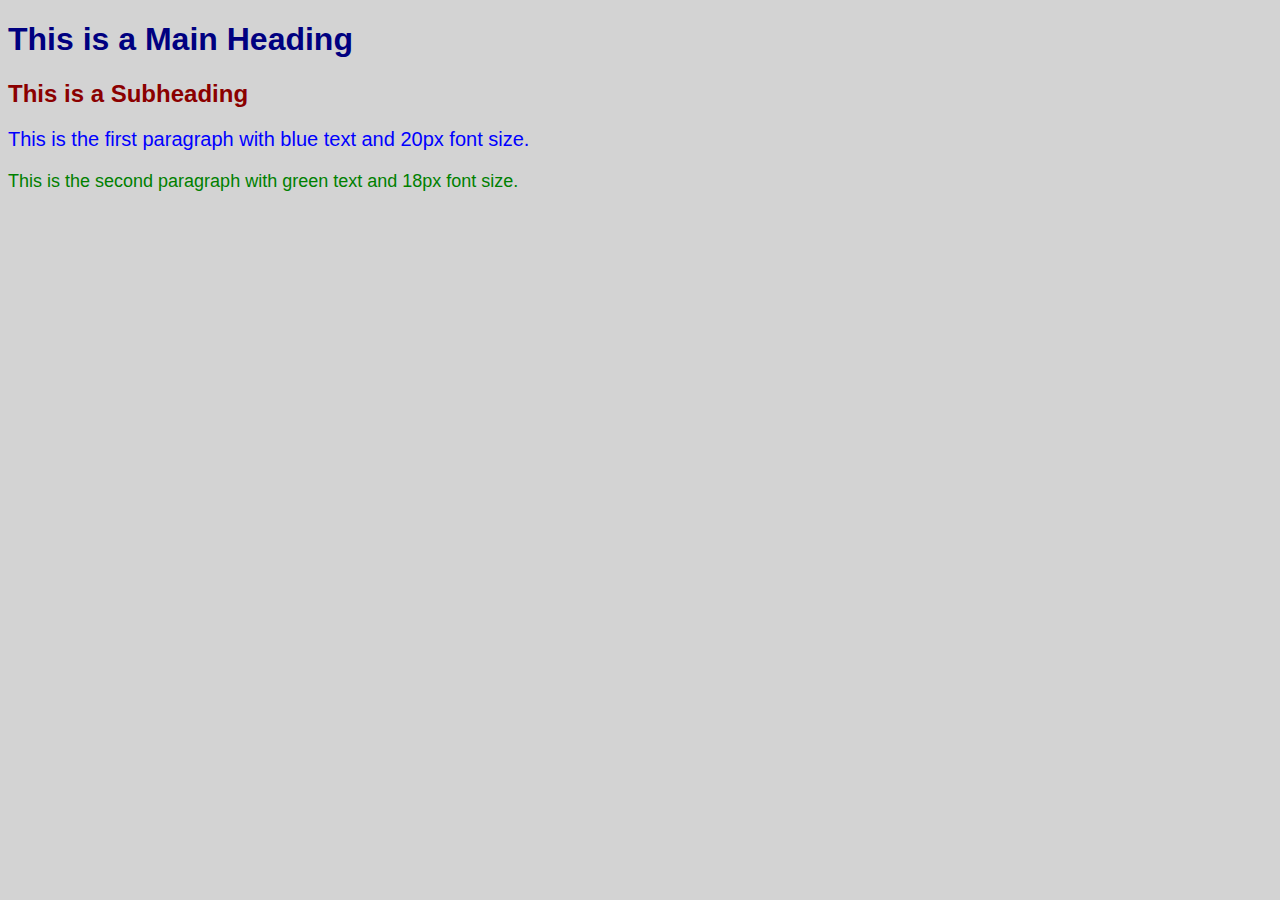
<file: CSS Essentials  Styling the WEB/Basic Styling with CSS.html>
<!DOCTYPE html>
<html lang="en">
<head>
    <meta charset="UTF-8">
    <title>Styled Web Page</title>
    <style>
        body {
            background-color: #d3d3d3; /* light gray */
            font-family: Arial, sans-serif;
        }

        h1 {
            color: navy;
        }

        h2 {
            color: darkred;
        }

        .para1 {
            color: blue;
            font-size: 20px;
        }

        .para2 {
            color: green;
            font-size: 18px;
        }
    </style>
</head>
<body>

    <h1>This is a Main Heading</h1>
    <h2>This is a Subheading</h2>

    <p class="para1">This is the first paragraph with blue text and 20px font size.</p>
    <p class="para2">This is the second paragraph with green text and 18px font size.</p>

</body>
</html>
</file>
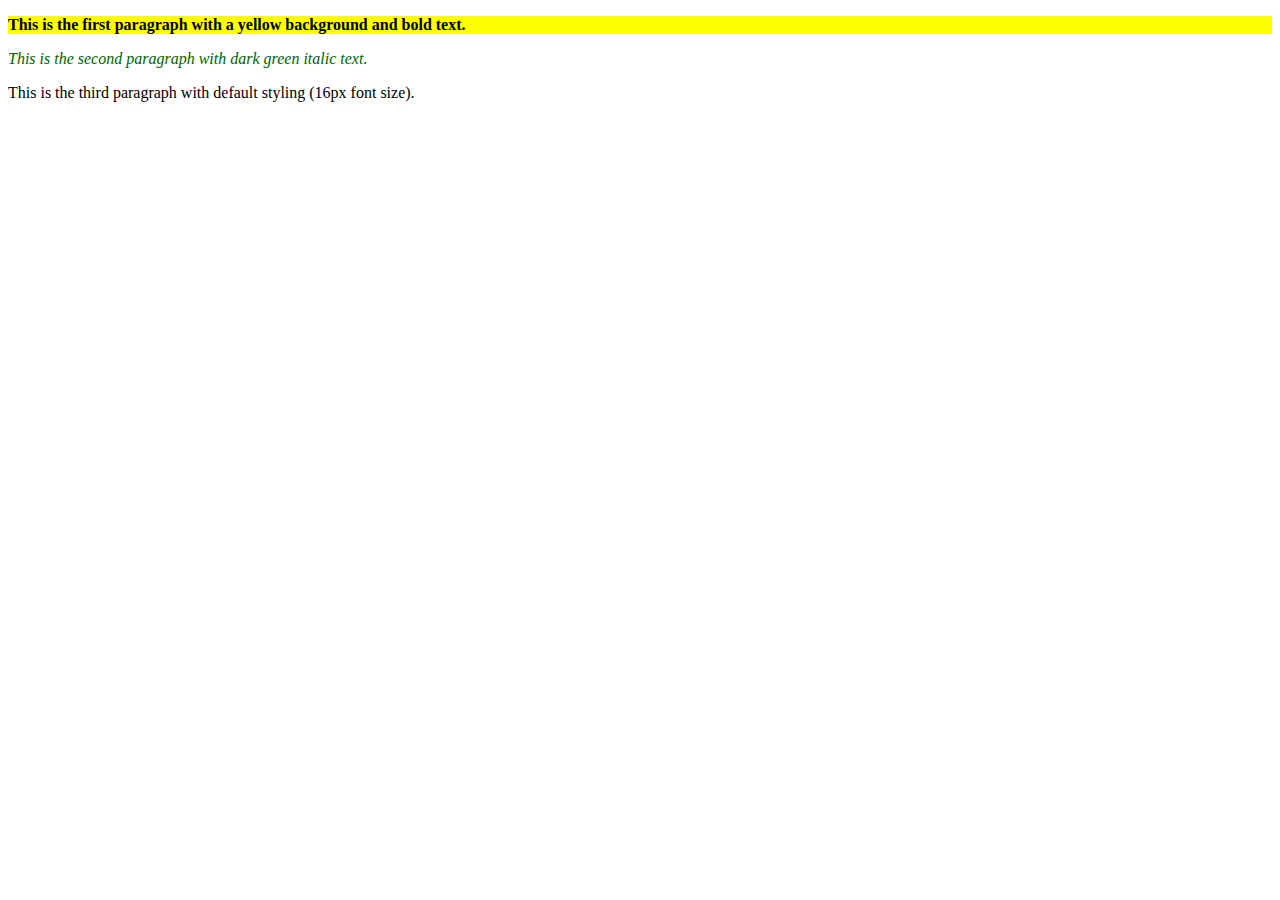
<file: CSS Essentials  Styling the WEB/Styling Text with Class Selectors.html>
<!DOCTYPE html>
<html lang="en">
<head>
    <meta charset="UTF-8">
    <title>L0 - Styling Text with Class Selectors</title>
    <style>
        /* Default style for all paragraphs */
        p {
            font-size: 16px;
        }

        /* Class for highlighted paragraph */
        .highlight {
            background-color: yellow;
            font-weight: bold;
        }

        /* Class for note paragraph */
        .note {
            color: darkgreen;
            font-style: italic;
        }
    </style>
</head>
<body>

    <p class="highlight">This is the first paragraph with a yellow background and bold text.</p>
    <p class="note">This is the second paragraph with dark green italic text.</p>
    <p>This is the third paragraph with default styling (16px font size).</p>

</body>
</html>
</file>
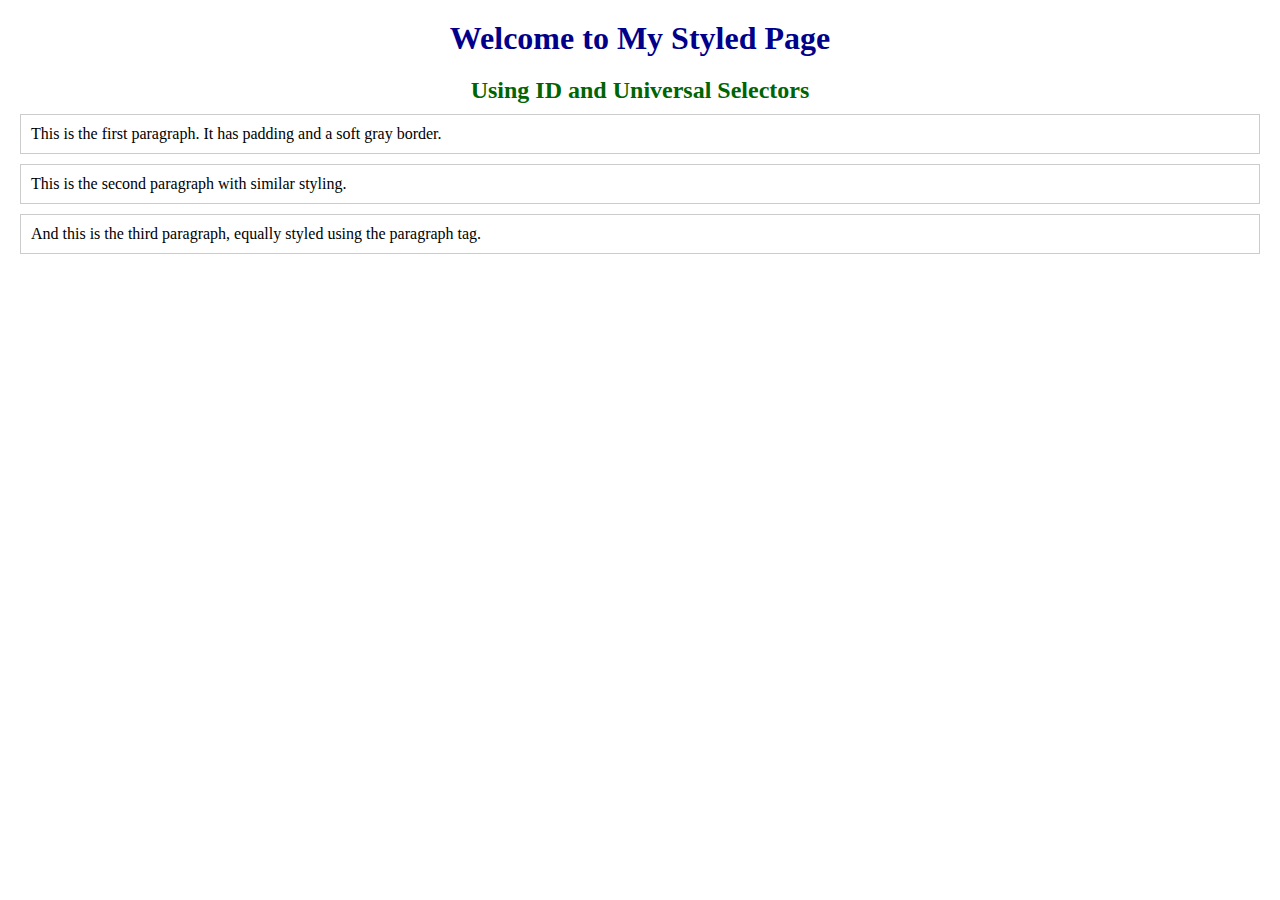
<file: CSS Essentials  Styling the WEB/Styling with ID Selectors and Universal Selector.html>
<!DOCTYPE html>
<html lang="en">
<head>
    <meta charset="UTF-8">
    <title>L1 - Styling with ID and Universal Selectors</title>
    <style>
        /* Universal selector to remove default margin and padding */
        * {
            margin: 0;
            padding: 0;
            box-sizing: border-box;
        }

        /* ID selector for h1 */
        #main-title {
            font-size: 32px;
            color: darkblue;
            text-align: center;
            margin: 20px 0;
        }

        /* ID selector for h2 */
        #subtitle {
            font-size: 24px;
            color: darkgreen;
            margin: 10px 0;
            text-align: center;
        }

        /* Styling for all paragraphs */
        p {
            padding: 10px;
            border: 1px solid #ccc; /* soft border color */
            margin: 10px 20px;
            font-size: 16px;
        }
    </style>
</head>
<body>

    <h1 id="main-title">Welcome to My Styled Page</h1>
    <h2 id="subtitle">Using ID and Universal Selectors</h2>

    <p>This is the first paragraph. It has padding and a soft gray border.</p>
    <p>This is the second paragraph with similar styling.</p>
    <p>And this is the third paragraph, equally styled using the paragraph tag.</p>

</body>
</html>
</file>
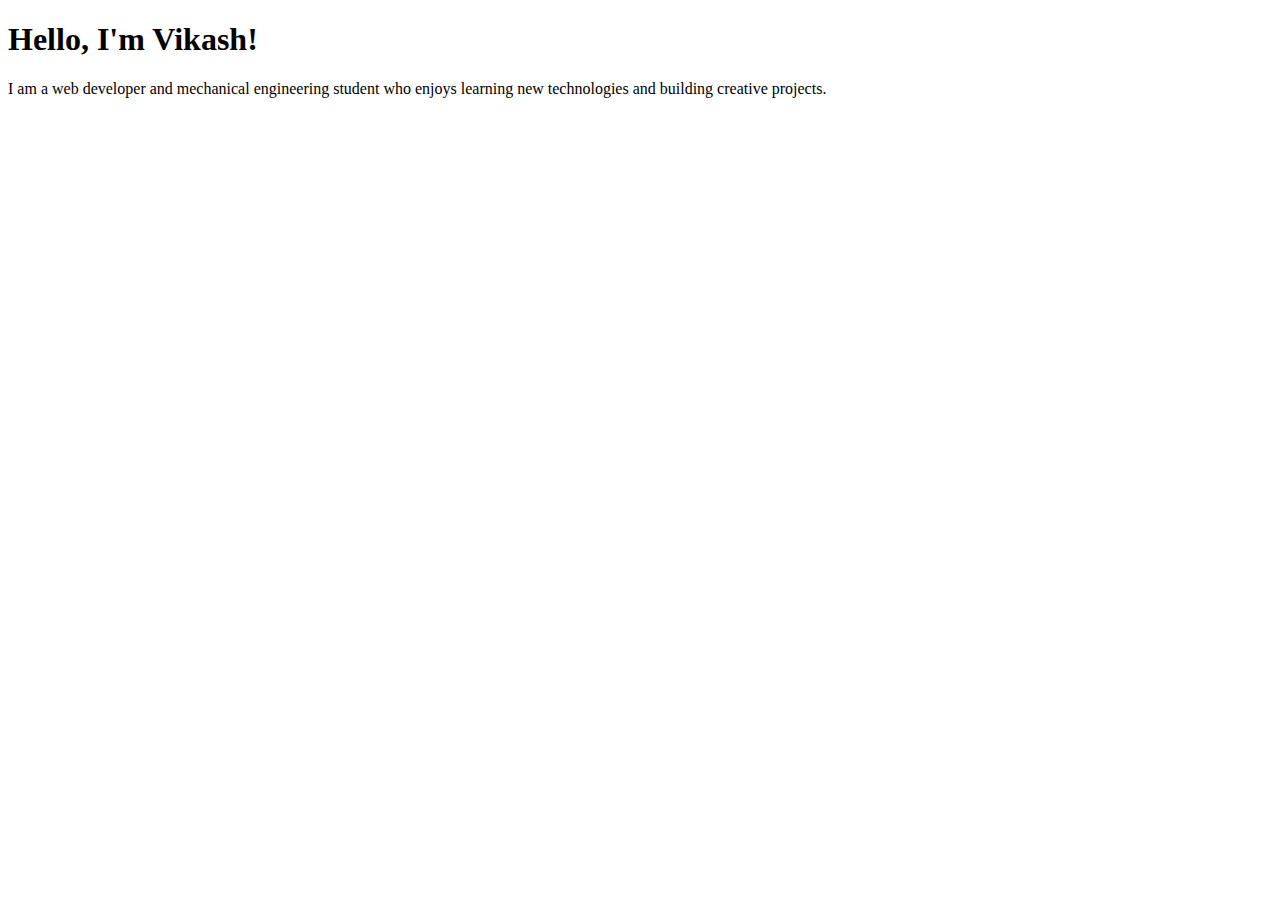
<file: Foundations of WEB Development/BasicStructureofaWebPage.html>
<!DOCTYPE html>
<html lang="en">
<head>
    <meta charset="UTF-8">
    <title>My Introduction Page</title>
</head>
<body>
    <h1>Hello, I'm Vikash!</h1>
    <p>I am a web developer and mechanical engineering student who enjoys learning new technologies and building creative projects.</p>
</body>
</html>
</file>
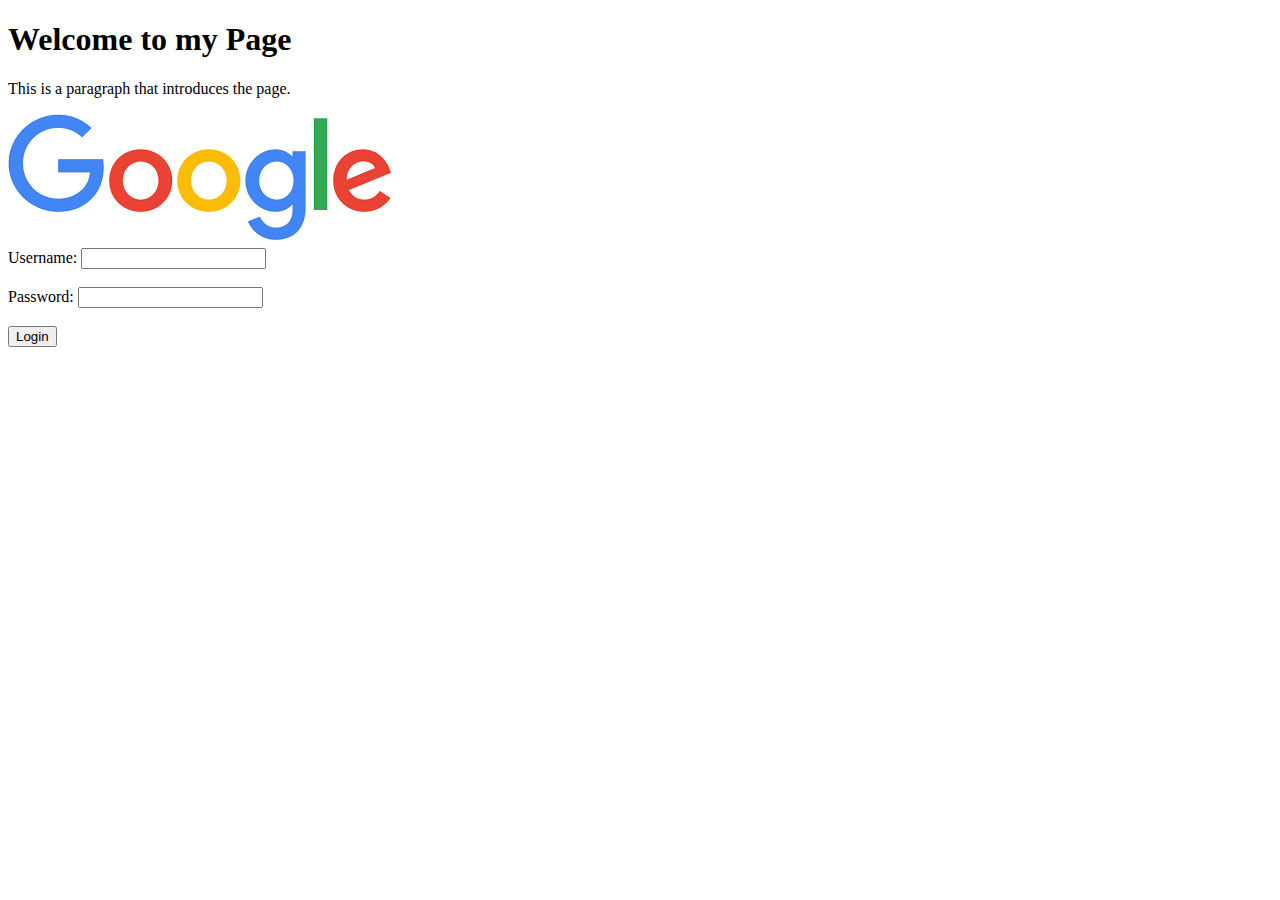
<file: Foundations of WEB Development/Debug.html>
<!DOCTYPE html>
<html lang="en">
<head>
    <meta charset="UTF-8">
    <title>My Debug Page</title>
</head>
<body>
    <h1>Welcome to my Page</h1>

    <p>This is a paragraph that introduces the page.</p>

    <img src="[data-uri]" alt="Sample Image">
    

    <form action="">
        <label for="username">Username:</label>
        <input type="text" name="username" id="username">
        <br>
        <br>
        <label for="password">Password:</label>
        <input type="password" name="password" id="password">
        <br>
        <br>
        <button type="submit">Login</button>
    </form>
</body>
</html>
</file>
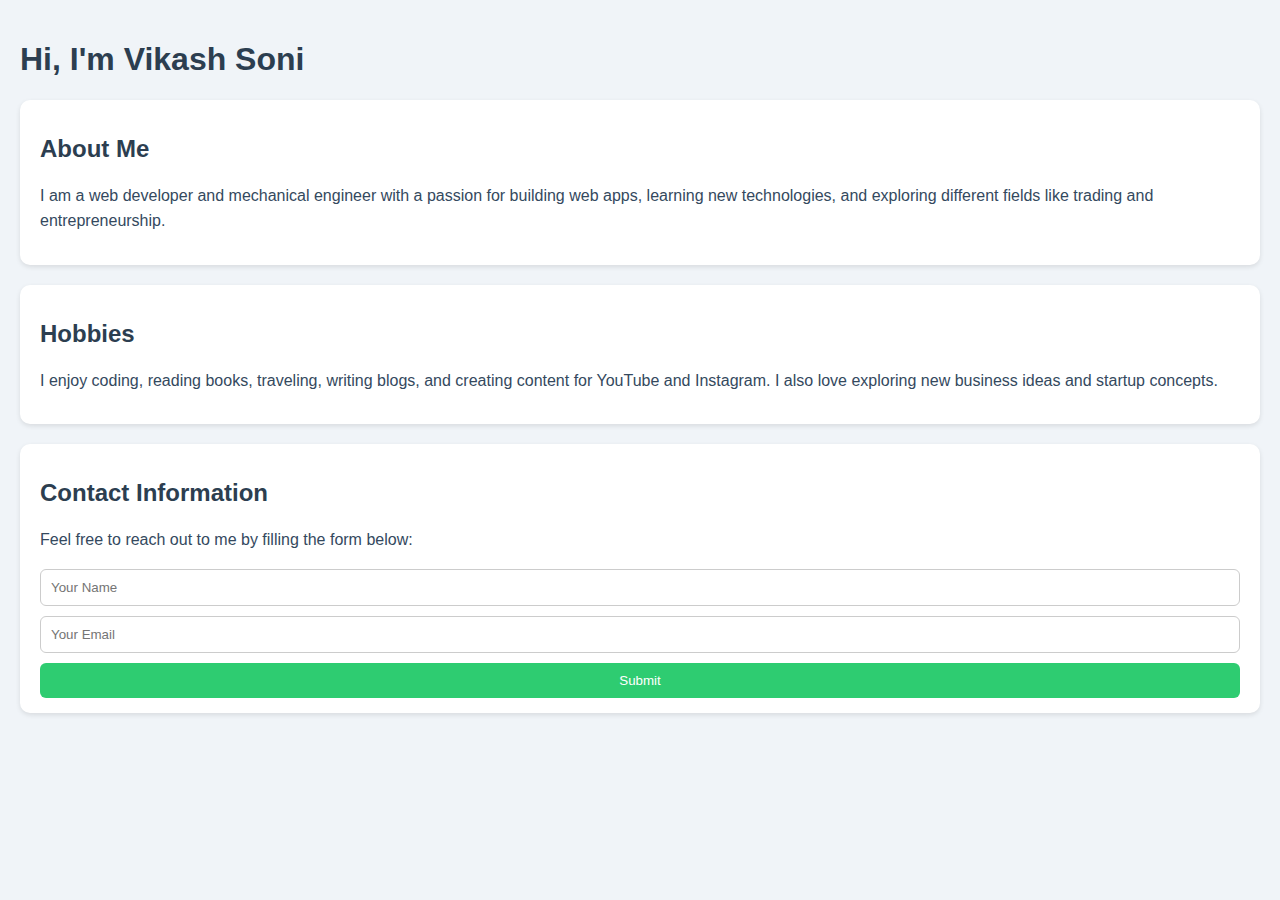
<file: Foundations of WEB Development/Structuring a Personal Bio Web Page.html>
<!DOCTYPE html>
<html>
<head>
  <meta charset="UTF-8">
  <title>Vikash Soni - Personal Bio</title>
  <style>
    body {
      font-family: Arial, sans-serif;
      background-color: #f0f4f8;
      margin: 0;
      padding: 20px;
    }

    h1, h2 {
      color: #2c3e50;
    }

    p {
      color: #34495e;
      line-height: 1.6;
    }

    .section {
      background-color: #ffffff;
      border-radius: 10px;
      padding: 15px 20px;
      margin: 20px 0;
      box-shadow: 0 2px 5px rgba(0,0,0,0.1);
    }

    form {
      display: flex;
      flex-direction: column;
      gap: 10px;
    }

    input[type="text"],
    input[type="email"] {
      padding: 10px;
      border: 1px solid #ccc;
      border-radius: 6px;
    }

    input[type="submit"] {
      background-color: #2ecc71;
      color: white;
      border: none;
      padding: 10px;
      border-radius: 6px;
      cursor: pointer;
      transition: background 0.3s;
    }

    input[type="submit"]:hover {
      background-color: #27ae60;
    }
  </style>
</head>
<body>

  <h1>Hi, I'm Vikash Soni</h1>

  <div class="section">
    <h2>About Me</h2>
    <p>I am a web developer and mechanical engineer with a passion for building web apps, learning new technologies, and exploring different fields like trading and entrepreneurship.</p>
  </div>

  <div class="section">
    <h2>Hobbies</h2>
    <p>I enjoy coding, reading books, traveling, writing blogs, and creating content for YouTube and Instagram. I also love exploring new business ideas and startup concepts.</p>
  </div>

  <div class="section">
    <h2>Contact Information</h2>
    <p>Feel free to reach out to me by filling the form below:</p>
    <form>
      <input type="text" name="name" placeholder="Your Name" required>
      <input type="email" name="email" placeholder="Your Email" required>
      <input type="submit" value="Submit">
    </form>
  </div>

</body>
</html>
</file>
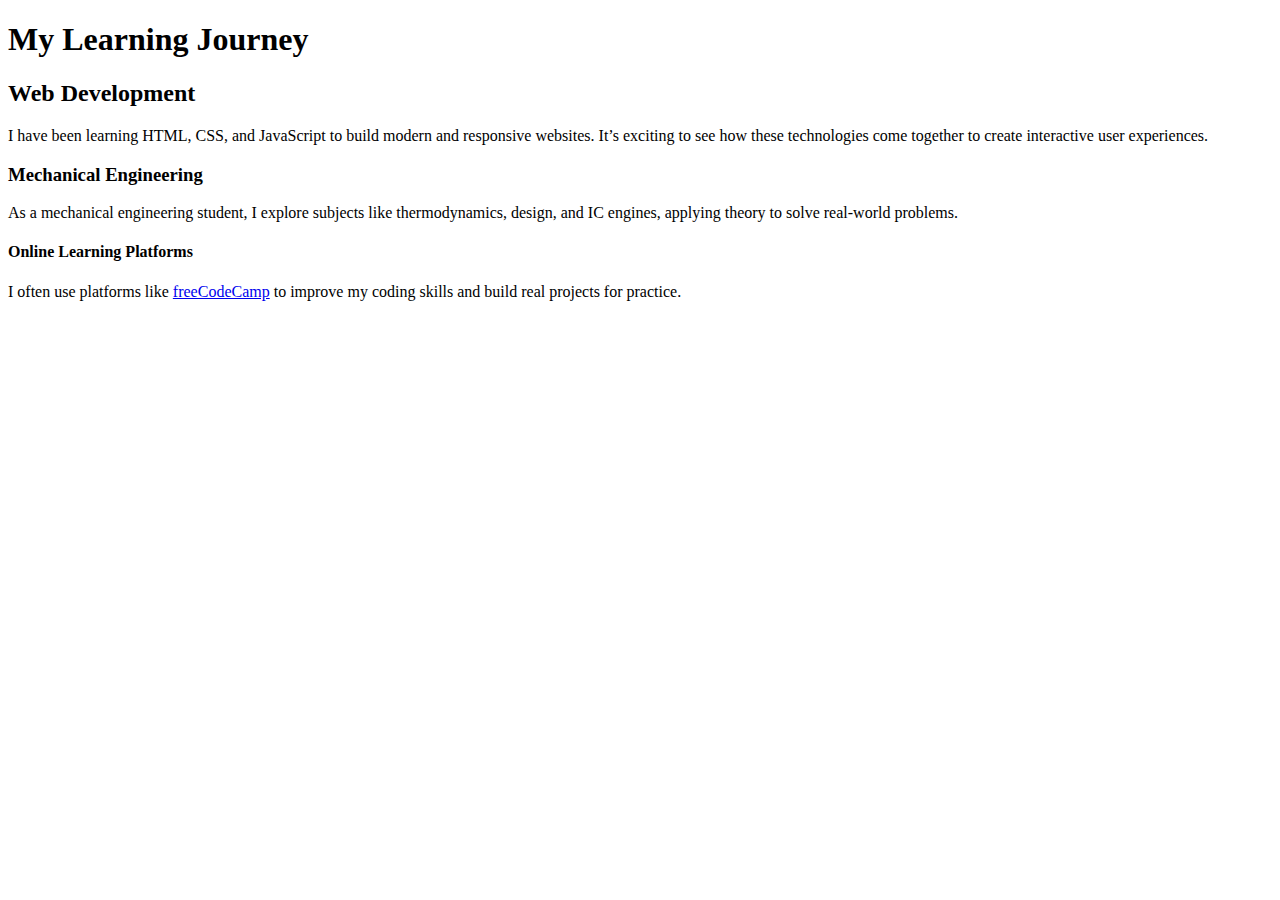
<file: Foundations of WEB Development/Using Headings, Paragraphs, and Links in HTML.html>
<!DOCTYPE html>
<html>
<head>
  <meta charset="UTF-8">
  <title>My Learning Journey</title>
</head>
<body>

  <h1>My Learning Journey</h1>

  <h2>Web Development</h2>
  <p>I have been learning HTML, CSS, and JavaScript to build modern and responsive websites. It’s exciting to see how these technologies come together to create interactive user experiences.</p>

  <h3>Mechanical Engineering</h3>
  <p>As a mechanical engineering student, I explore subjects like thermodynamics, design, and IC engines, applying theory to solve real-world problems.</p>

  <h4>Online Learning Platforms</h4>
  <p>I often use platforms like 
    <a href="https://www.freecodecamp.org" target="_blank">freeCodeCamp</a> 
    to improve my coding skills and build real projects for practice.</p>

</body>
</html>
</file>
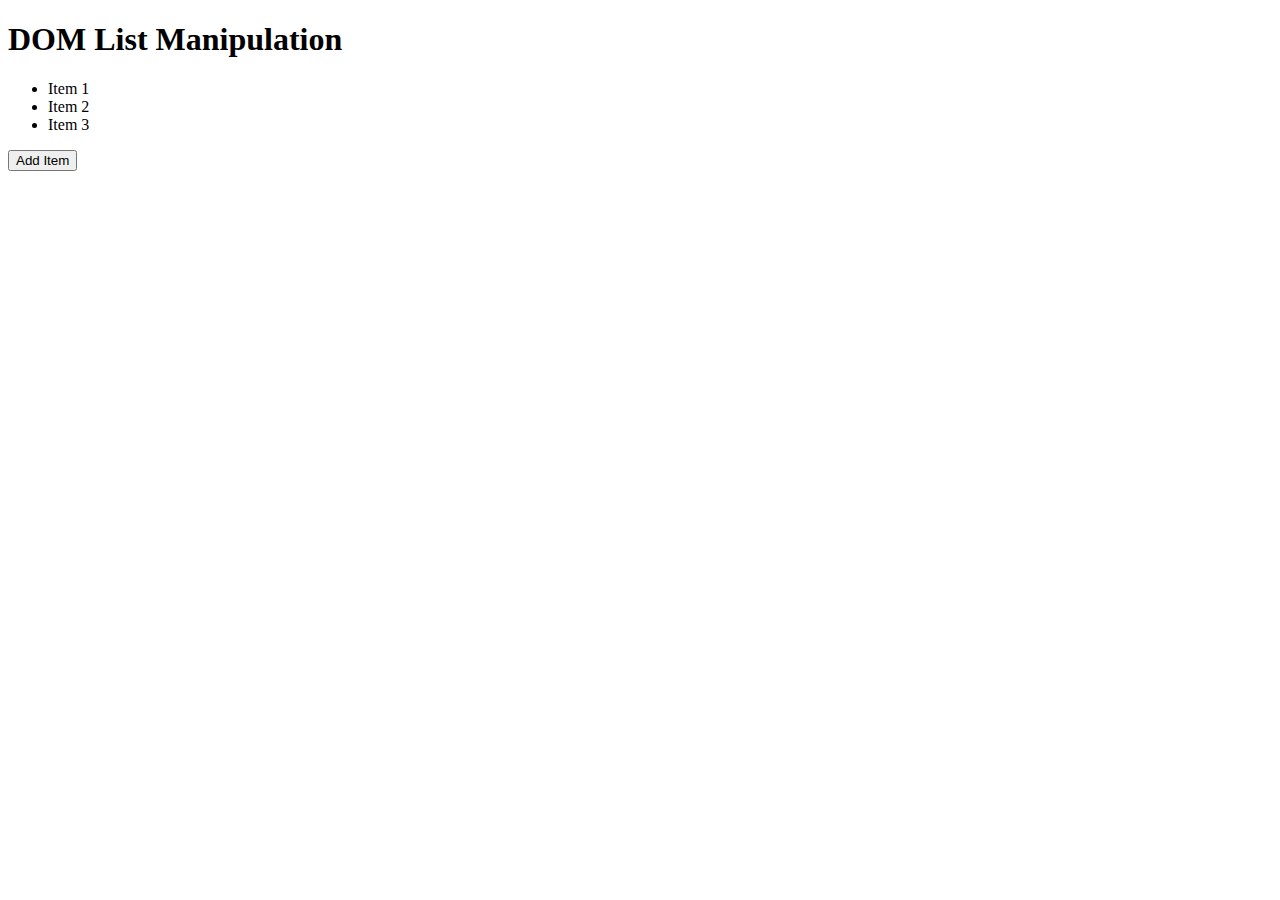
<file: Introduction to DOM/Basic DOM Manipulation.html>
<!DOCTYPE html>
<html lang="en">
<head>
  <meta charset="UTF-8" />
  <meta name="viewport" content="width=device-width, initial-scale=1.0"/>
  <title>Basic DOM Manipulation</title>
  <style>
    .odd {
      color: blue;
      font-weight: bold;
    }

    .even {
      color: red;
      font-style: italic;
    }
  </style>
</head>
<body>

  <h1>DOM List Manipulation</h1>

  <ul id="item-list">
    <li>Item 1</li>
    <li>Item 2</li>
    <li>Item 3</li>
  </ul>

  <button id="add-btn">Add Item</button>

  <script>
    const ul = document.querySelector("#item-list");
    const button = document.querySelector("#add-btn");

    button.addEventListener("click", function () {
      const li = document.createElement("li");
      const count = ul.children.length + 1;
      li.textContent = "New Item " + count;

      // Apply style based on even or odd
      if (count % 2 === 1) {
        li.classList.add("odd");
      } else {
        li.classList.add("even");
      }

      ul.appendChild(li);
    });
  </script>

</body>
</html>
</file>
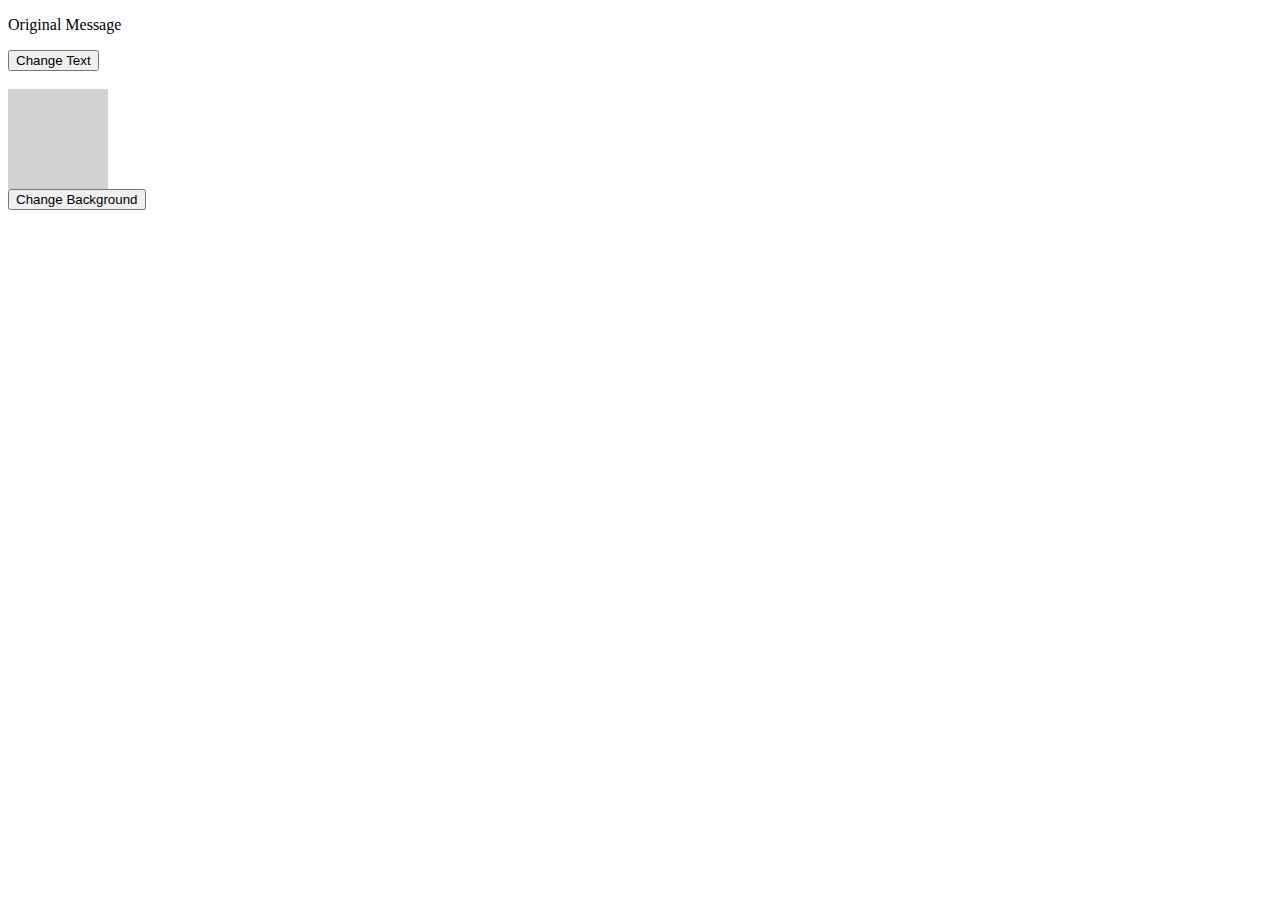
<file: Introduction to DOM/Debugging DOM Issues.html>
<!DOCTYPE html>
<html lang="en">
<head>
  <meta charset="UTF-8">
  <meta name="viewport" content="width=device-width, initial-scale=1.0">
  <title>Debugging Task</title>
</head>
<body>
  <p id="message">Original Message</p>
  <button id="textButton">Change Text</button>
  <br><br>
  <div id="box" style="width: 100px; height: 100px; background-color: lightgray;"></div>
  <button id="colorButton">Change Background</button>

  <script>
    // ✅ Corrected JavaScript code

    // Fixed: Correct ID from 'massage' to 'message'
    const para = document.querySelector('#message');

    // Fixed: Correct method is getElementById, not getElementByName
    const textButton = document.getElementById('textButton');

    // Fixed: Correct event method is addEventListener, not addClickEventListener
    textButton.addEventListener('click', () => {
      // Fixed: Correct property is textContent, not contentText
      para.textContent = 'New Message';
    });

    const box = document.getElementById('box');
    const colorButton = document.getElementById('colorButton');

    colorButton.addEventListener('click', () => {
      // Fixed: Typo corrected from styl to style
      box.style.backgroundColor = 'blue';
    });
  </script>
</body>
</html>
</file>
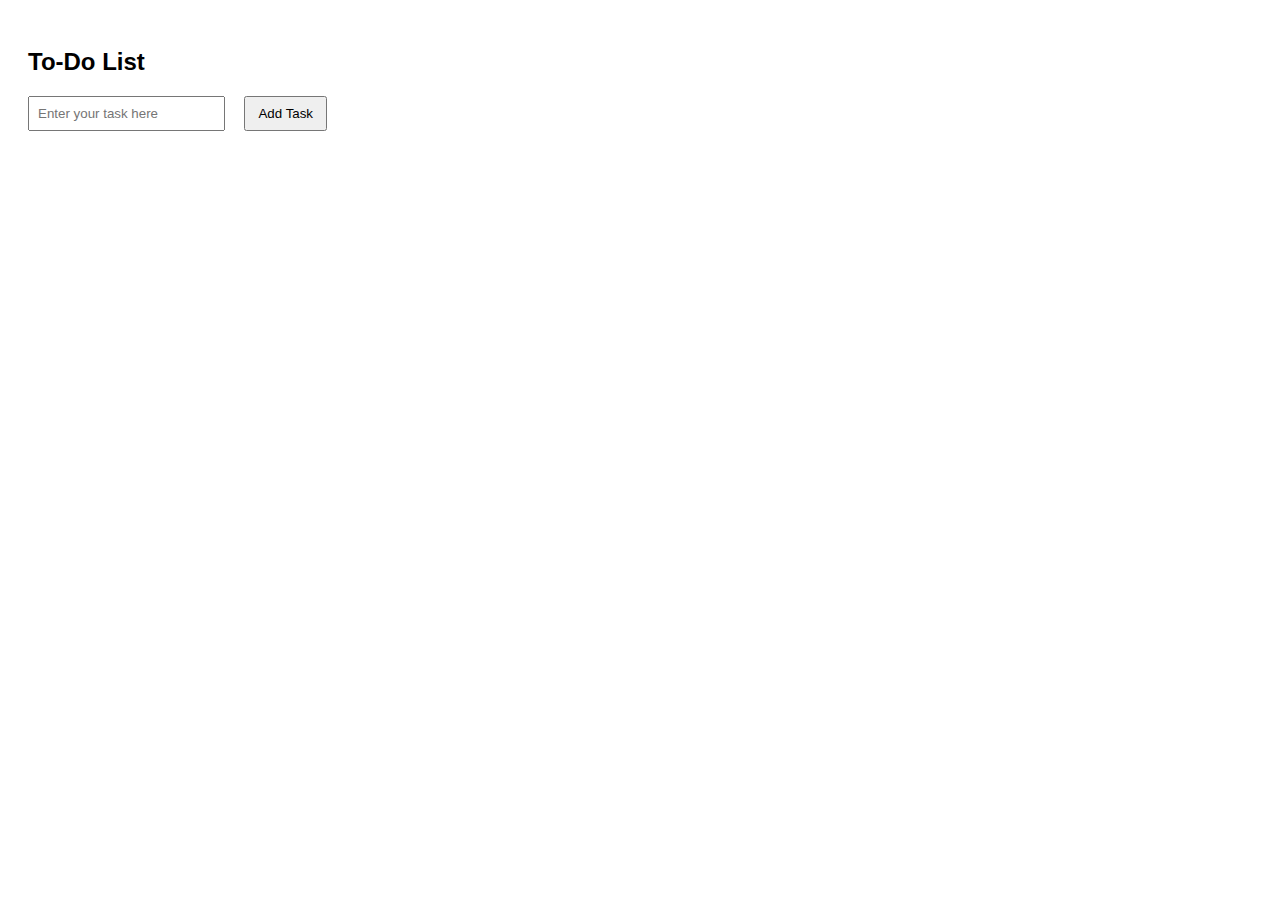
<file: Introduction to DOM/Dynamic To-Do List with Event Handling.html>
<!DOCTYPE html>
<html lang="en">
<head>
  <meta charset="UTF-8" />
  <meta name="viewport" content="width=device-width, initial-scale=1.0"/>
  <title>Dynamic To-Do List</title>
  <style>
    body {
      font-family: Arial, sans-serif;
      padding: 20px;
    }
    input {
      padding: 8px;
      margin-right: 10px;
    }
    button {
      padding: 8px 12px;
      margin-left: 5px;
    }
    ul {
      margin-top: 20px;
      list-style-type: none;
      padding: 0;
    }
    li {
      margin-bottom: 10px;
    }
    .completed {
      text-decoration: line-through;
      color: gray;
    }
  </style>
</head>
<body>

  <h2>To-Do List</h2>
  
  <input type="text" id="taskInput" placeholder="Enter your task here" />
  <button id="addTaskBtn">Add Task</button>

  <ul id="taskList"></ul>

  <script>
    const input = document.getElementById('taskInput');
    const addBtn = document.getElementById('addTaskBtn');
    const ul = document.getElementById('taskList');

    addBtn.addEventListener('click', function () {
      const task = input.value.trim();

      if (task === '') {
        alert('Please enter a task!');
        return;
      }

      const li = document.createElement('li');

      const span = document.createElement('span');
      span.textContent = task;
      li.appendChild(span);

      const completeBtn = document.createElement('button');
      completeBtn.textContent = 'Complete';
      completeBtn.addEventListener('click', function () {
        span.classList.toggle('completed');
      });

      const deleteBtn = document.createElement('button');
      deleteBtn.textContent = 'Delete';
      deleteBtn.addEventListener('click', function () {
        li.remove();
      });

      li.appendChild(completeBtn);
      li.appendChild(deleteBtn);
      ul.appendChild(li);

      input.value = '';
    });
  </script>

</body>
</html>
</file>
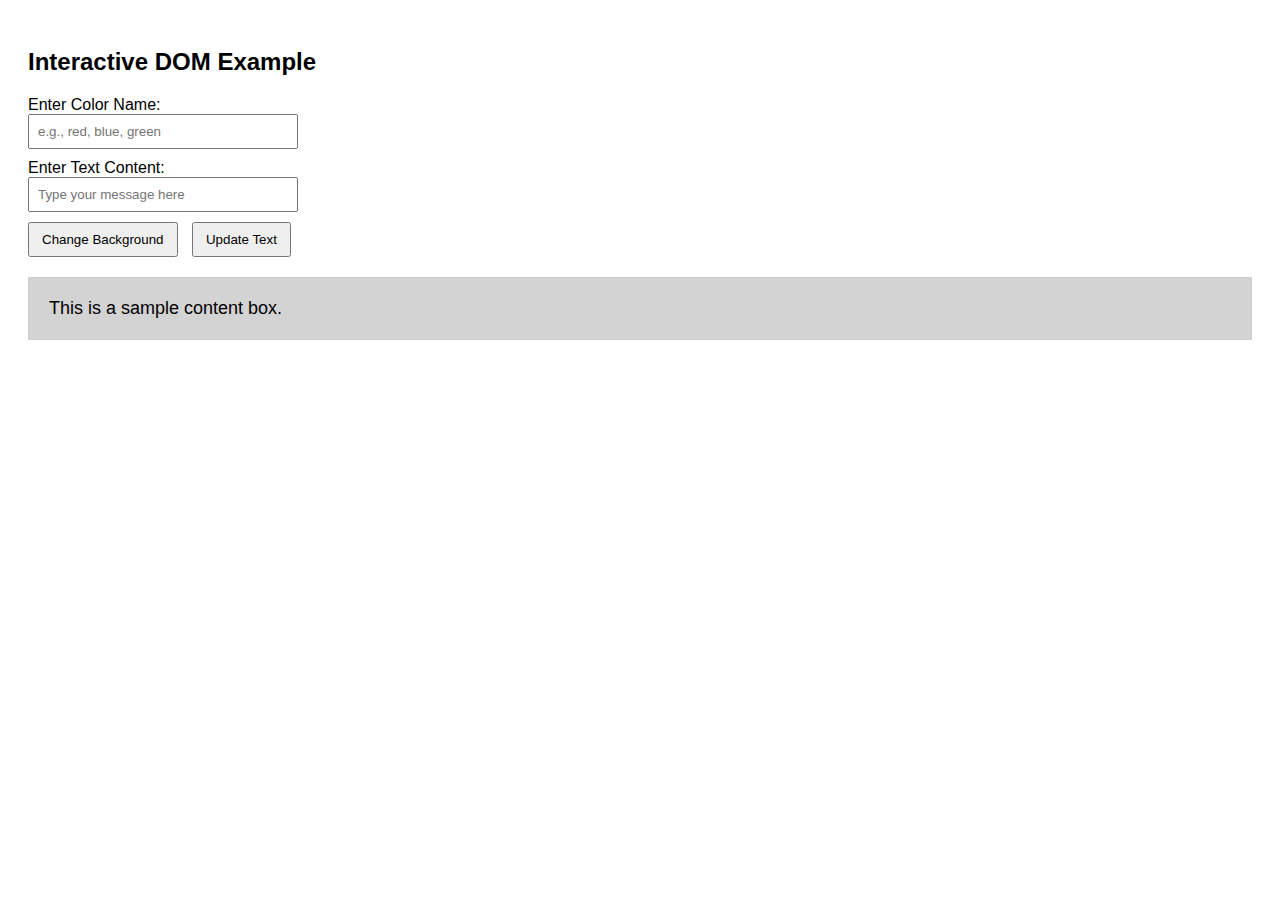
<file: Introduction to DOM/Interactive DOM Manipulation.html>
<!DOCTYPE html>
<html lang="en">
<head>
  <meta charset="UTF-8" />
  <meta name="viewport" content="width=device-width, initial-scale=1.0"/>
  <title>Interactive DOM Manipulation</title>
  <style>
    body {
      font-family: Arial, sans-serif;
      padding: 20px;
    }

    input {
      display: block;
      margin-bottom: 10px;
      padding: 8px;
      width: 250px;
    }

    button {
      padding: 8px 12px;
      margin-right: 10px;
    }

    #target-box {
      margin-top: 20px;
      padding: 20px;
      border: 1px solid #ccc;
      background-color: lightgray;
      font-size: 18px;
    }
  </style>
</head>
<body>

  <h2>Interactive DOM Example</h2>

  <label>Enter Color Name:</label>
  <input type="text" id="color-input" placeholder="e.g., red, blue, green" />

  <label>Enter Text Content:</label>
  <input type="text" id="text-input" placeholder="Type your message here" />

  <button id="change-bg-btn">Change Background</button>
  <button id="update-text-btn">Update Text</button>

  <div id="target-box">This is a sample content box.</div>

  <script>
    const colorInput = document.getElementById('color-input');
    const textInput = document.getElementById('text-input');
    const box = document.getElementById('target-box');
    const bgBtn = document.getElementById('change-bg-btn');
    const textBtn = document.getElementById('update-text-btn');

    bgBtn.addEventListener('click', () => {
      const color = colorInput.value.trim();

      // Create a dummy element to test the color
      const test = document.createElement('div');
      test.style.color = color;

      if (test.style.color === '') {
        alert("Invalid color name!");
      } else {
        box.style.backgroundColor = color;
      }
    });

    textBtn.addEventListener('click', () => {
      const newText = textInput.value.trim();
      if (newText === '') {
        alert("Please enter some text!");
      } else {
        box.textContent = newText;
      }
    });
  </script>

</body>
</html>
</file>
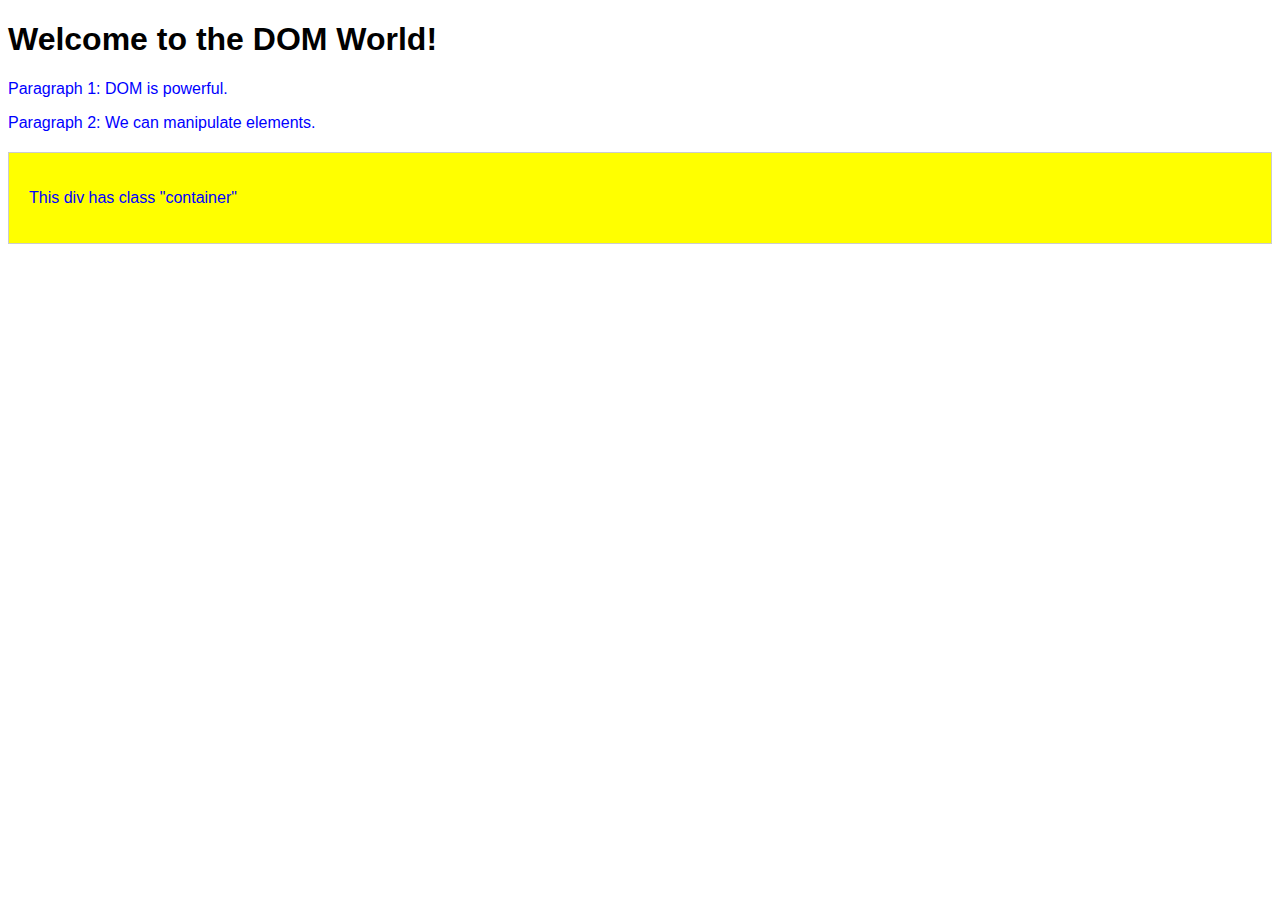
<file: Introduction to DOM/Understanding and Navigating the DOM.html>
<!DOCTYPE html>
<html lang="en">
<head>
  <meta charset="UTF-8" />
  <meta name="viewport" content="width=device-width, initial-scale=1.0"/>
  <title>DOM Basics</title>
  <style>
    body {
      font-family: Arial, sans-serif;
    }

    .container {
      padding: 20px;
      margin-top: 20px;
      border: 1px solid #ccc;
    }
  </style>
</head>
<body>

  <h1 id="main-heading">This is the heading</h1>

  <p>Paragraph 1: DOM is powerful.</p>
  <p>Paragraph 2: We can manipulate elements.</p>

  <div class="container">
    <p>This div has class "container"</p>
  </div>

  <script>
    // 1. Select <h1> by ID and change its text
    const heading = document.getElementById("main-heading");
    heading.textContent = "Welcome to the DOM World!";

    // 2. Select all <p> tags and change their text color to blue
    const paragraphs = document.getElementsByTagName("p");
    for (let i = 0; i < paragraphs.length; i++) {
      paragraphs[i].style.color = "blue";
    }

    // 3. Use querySelector to select the first .container div and change its background
    const containerDiv = document.querySelector(".container");
    containerDiv.style.backgroundColor = "yellow";
  </script>

</body>
</html>
</file>
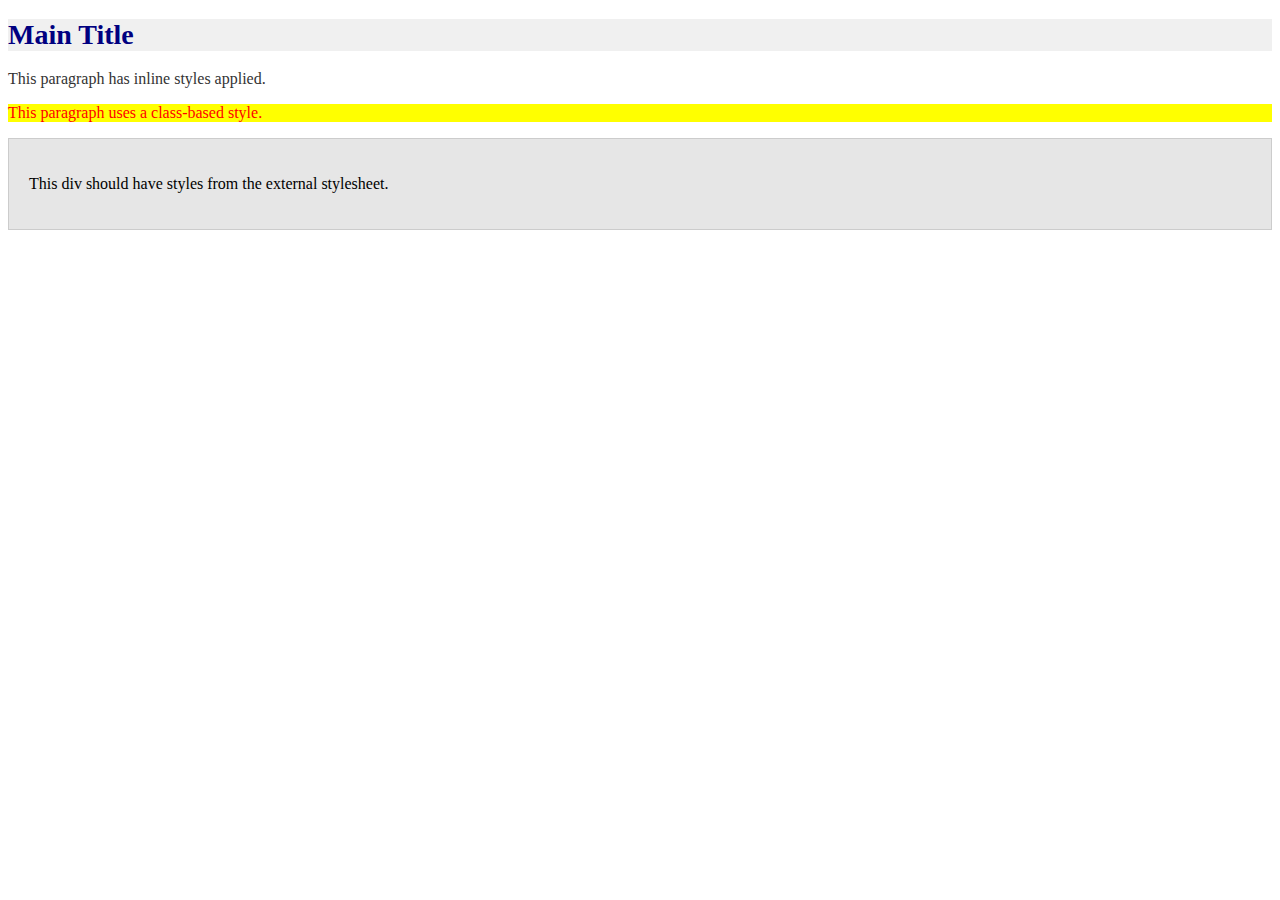
<file: CSS Essentials  Styling the WEB/Adding CSS/index1.html>
<!DOCTYPE html>
<html lang="en">
<head>
  <meta charset="UTF-8">
  <title>Multi-Method CSS Example</title>

  <!-- Internal CSS -->
  <style>
    h1 {
      color: navy;
      font-size: 28px;
      background-color: #f0f0f0; /* FIXED: valid 6-digit color code */
    }

    .highlighted-text {
      background-color: yellow;
      color: red;
    }
  </style>

  <!-- External CSS -->
  <link rel="stylesheet" href="styles.css">
</head>
<body>

  <h1>Main Title</h1>

  <!-- Inline CSS (fixed color code) -->
  <p style="font-size: 16px; color: #333333;">This paragraph has inline styles applied.</p>

  <!-- Class-based styling -->
  <p class="highlighted-text">This paragraph uses a class-based style.</p>

  <!-- External CSS targeting this div -->
  <div id="main-container">
    <p>This div should have styles from the external stylesheet.</p>
  </div>

</body>
</html>
</file>
<file: CSS Essentials  Styling the WEB/Adding CSS/styles.css>
#main-container {
  padding: 20px;
  border: 1px solid #ccc;
  background-color: #e6e6e6;
}
</file>
